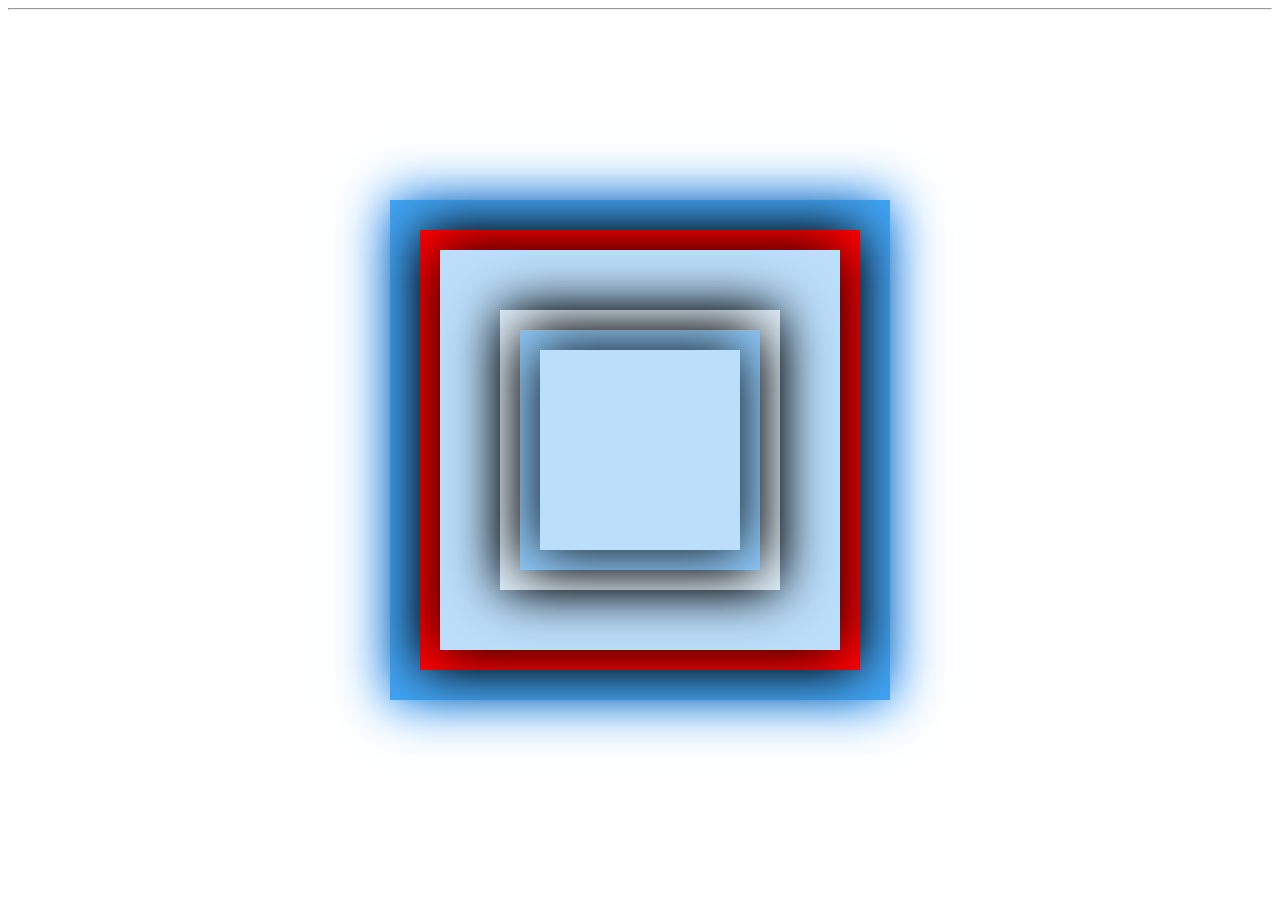
<file: box.html>
<!DOCTYPE html>
<html>

<head>
  <meta charset="UTF-8">
  <meta name="viewport" content="width=device-width, initial-scale=1">
  <title>transition</title>
  <style>
    body{
      background-color: white;
    }
    .center{
      position: absolute;
      margin: auto;
      left: 0;
      right: 0;
      top: 0;
      bottom: 0;
      height: 500px;
      width: 500px;
      background-color: #42a5f5;
      box-shadow: 0px 0px 50px 3px #0481F5;
    }
    span{
      left: 10%;
      top: 10%;
      box-shadow: 0px 0px 50px #000;
    }
    span:nth-child(1){
      position: absolute;
      height: 440px;
      width: 440px;
      background-color: red;
      left: 6%;
      top: 6%;
      animation: ani 5s infinite;
      animation-delay: 0.3s;
    }
    span:nth-child(2){
      position: absolute;
      height: 400px;
      width: 400px;
      background-color: #bbdefb;
      left: 10%;
      top: 10;
      animation: ani 5s infinite;
      animation-delay: 0.4s;
    }
    span:nth-child(3){
      position: absolute;
      height: 360px;9
      width: 360px;
      background-color: #e3f2fd;
      left: 14%;
      top: 14%;
      animation: ani 5s infinite;
      animation-delay: 0.5s;
    }
    span:nth-chil(4){
      position: absolute;
      height: 320px;
      width: 320px;
      background-color: #90caf0;
      right: 18%;
      top: 18%;
      animation: ani 5s infinite;
      animation-delay: 0.6s;
    }
    span:nth-child(5){
       position: absolute;
       height: 280px;
       width: 280px;
       background-color: #e3f2fd;
       left: 22%;
       top: 22%;
       animation: ani 5s infinite;
       animation-delay: 0.7s;
    }
    span:nth-child(6){
      position: absolute;
      height: 240px;
      width: 240px;
      background-color: #90caf9;
      left: 26%;
      top: 26%;
      animation: ani 5s infinite;
      animation-delay: 0.8s;
    }
    span:nth-child(7){
      position: absolute;
      height: 200px;
      width: 200px;
      background-color: #bbdefb;
      left: 30%;
      top: 30%;
      animation: ani 5s infinite;
      animation-delay: 0.9s;
    }
    @keyframes ani{
      0%{
        transition: 0.7s;
        transform: rotate(0deg);
      }
      20%{
        transition: 0.7s;
        transform: rotate(90deg);
      }
      50%{
        transition: 0.7s;
        transform: rotate(360deg);
      }
      100%{
        transition: 0.7s;
        transform: rotate(0deg);
      }
    }
  </style>
</head>

<body>
  <div class="center">
    <span></span>
    <span></span>
    <span></span>
    <span></span>
    <span></span>
    <span></span>
    <span></span>
  </div>
</body>

</html>
<hr>
</file>
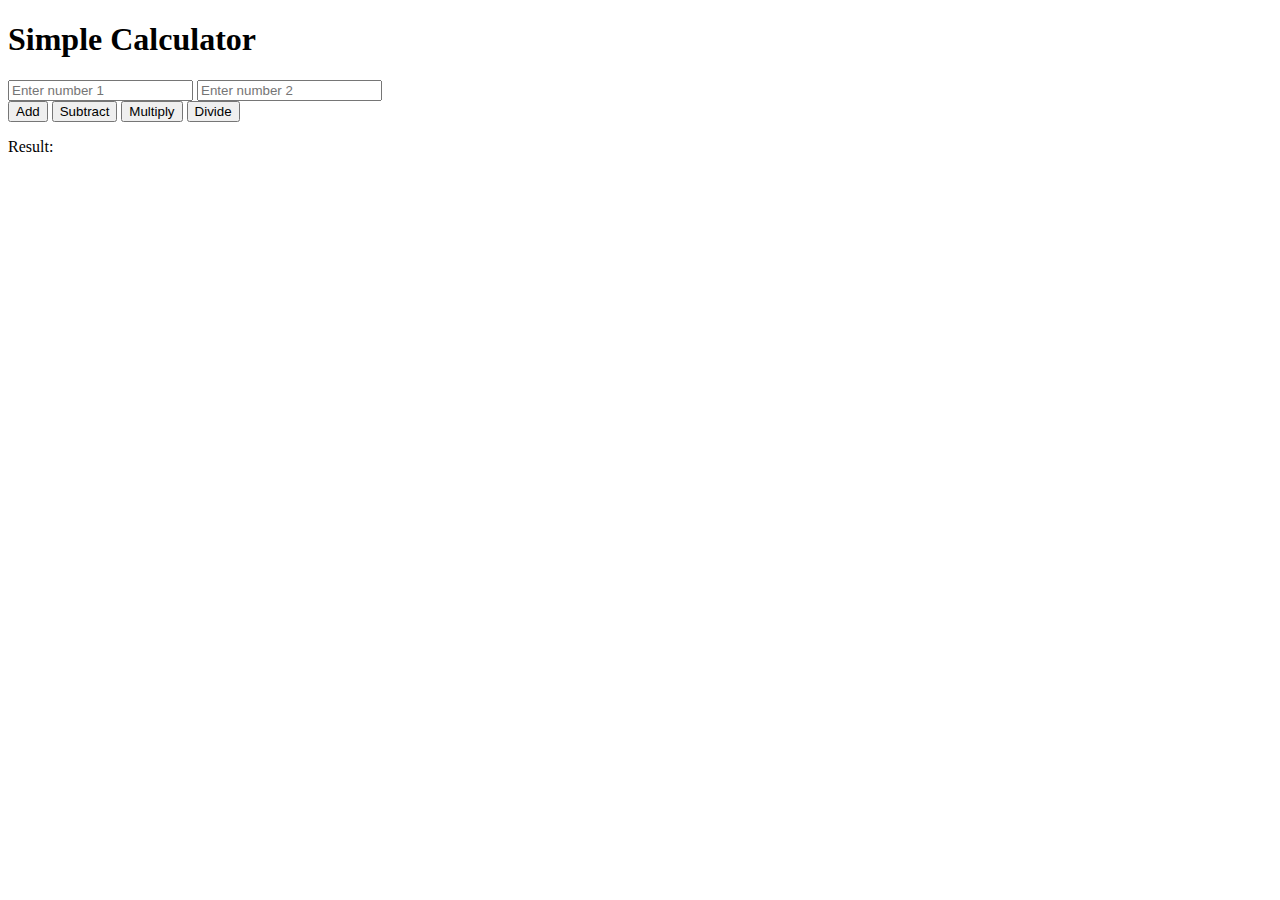
<file: calculator.html>
<!DOCTYPE html>
<html>
<head>
    <title>Simple Calculator</title>
</head>
<body>
    <h1>Simple Calculator</h1>
    
    <input type="number" id="num1" placeholder="Enter number 1">
    <input type="number" id="num2" placeholder="Enter number 2">
    
    <br>
    
    <button onclick="calculate('add')">Add</button>
    <button onclick="calculate('subtract')">Subtract</button>
    <button onclick="calculate('multiply')">Multiply</button>
    <button onclick="calculate('divide')">Divide</button>
    
    <p id="result">Result: </p>
    
    <script>
        function calculate(operation) {
            var num1 = parseFloat(document.getElementById("num1").value);
            var num2 = parseFloat(document.getElementById("num2").value);
            var result = 0;
            
            if (operation === "add") {
                result = num1 + num2;
            } else if (operation === "subtract") {
                result = num1 - num2;
            } else if (operation === "multiply") {
                result = num1 * num2;
            } else if (operation === "divide") {
                if (num2 !== 0) {
                    result = num1 / num2;
                } else {
                    result = "Cannot divide by zero!";
                }
            }
            
            document.getElementById("result").innerHTML = "Result: " + result;
        }
    </script>
</body>
</html>
</file>
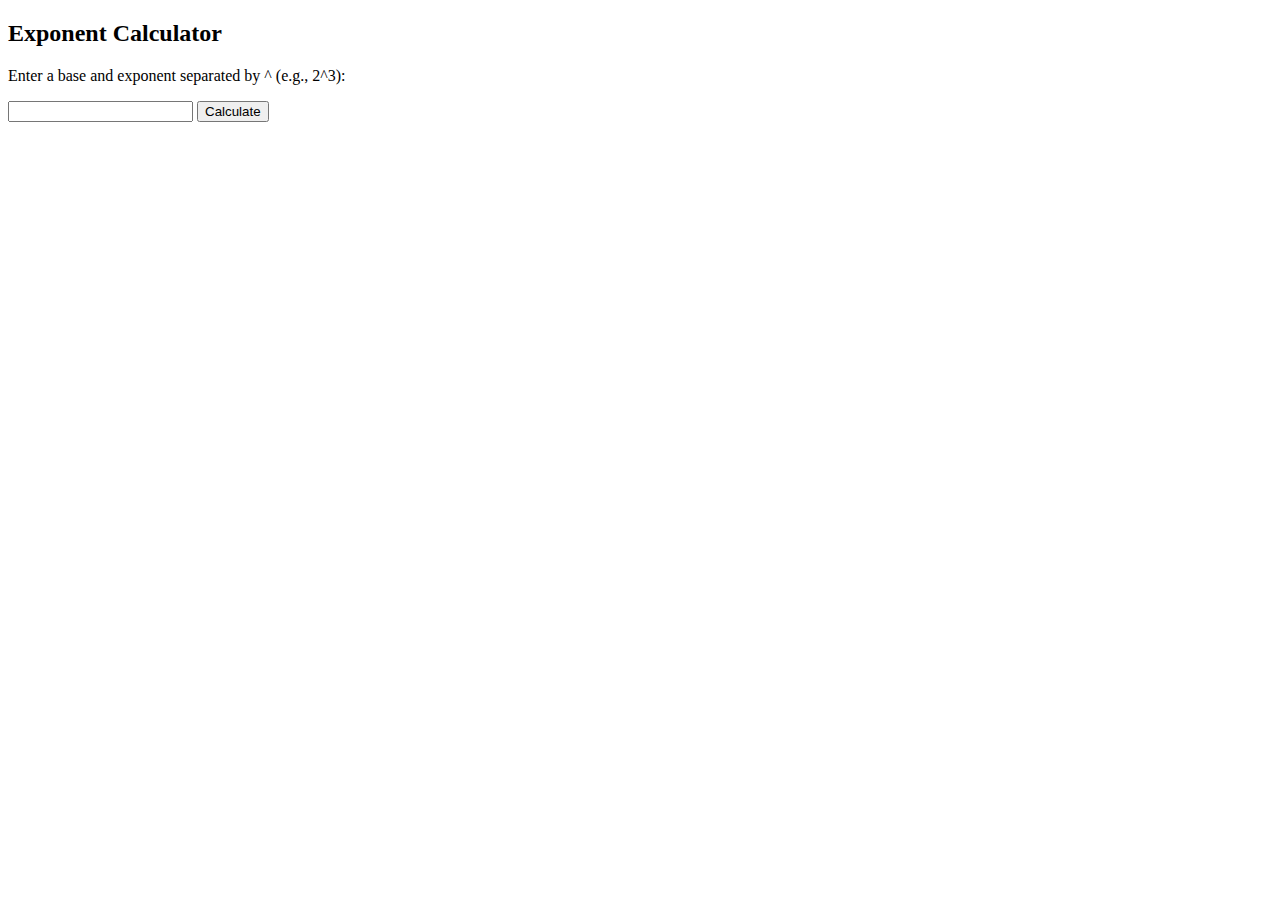
<file: exp.html>
<!DOCTYPE html>
<html lang="en">
<head>
<meta charset="UTF-8">
<meta name="viewport" content="width=device-width, initial-scale=1.0">
<title>Exponent Calculator</title>
<script>
function calculateExponent() {
    var input = document.getElementById("exponentInput").value;
    var parts = input.split("^");
    var base = parseInt(parts[0]);
    var exponent = parseInt(parts[1]);
    var result = 1;
    var explanation = base;

    var i = 1;
    while (i <= exponent) {
        result *= base;
        if (i < exponent) {
            explanation += " x " + base;
        }
        i++;
    }

    document.getElementById("result").innerHTML = "Show: " + explanation + " = " + result;
}
</script>
</head>
<body>
<h2>Exponent Calculator</h2>
<p>Enter a base and exponent separated by ^ (e.g., 2^3):</p>
<input type="text" id="exponentInput">
<button onclick="calculateExponent()">Calculate</button>
<p id="result"></p>
</body>
</html>
</file>
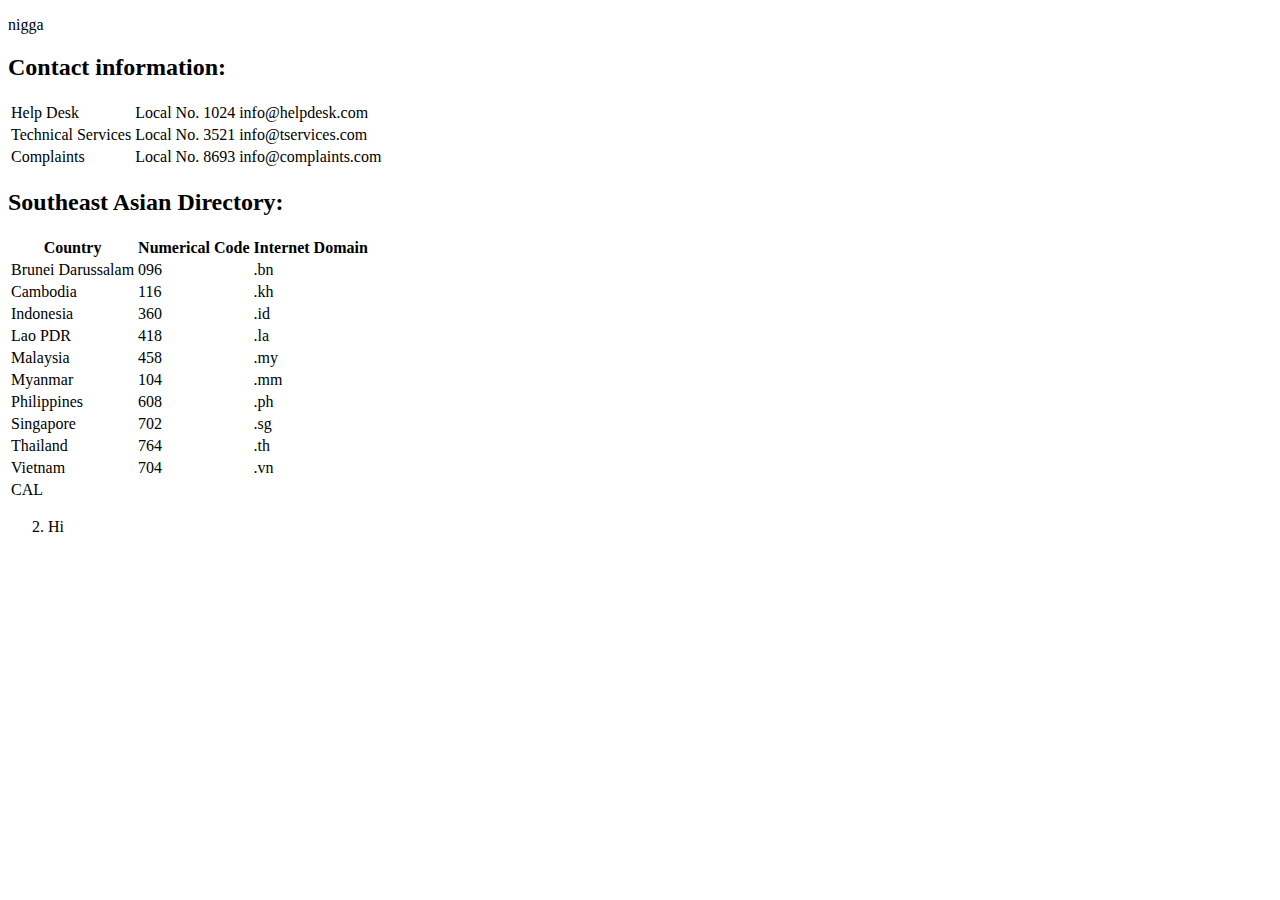
<file: list.html>
<!DOCTYPE html>
<head>
<body>
    <font ="Trajan Pro">
    <p>nigga</p>
    </font>
    <h2>Contact information:</h2>
    <!-- Created by Dale -->
    <table>
        <tr>
            <td>Help Desk</td>
            <td>Local No. 1024</td>
            <td>info@helpdesk.com</td>
        </tr>
        <tr>
            <td>Technical Services</td>
            <td>Local No. 3521</td>
            <td>info@tservices.com</td>
        </tr>
        <tr>
            <td>Complaints</td>
            <td>Local No. 8693</td>
            <td>info@complaints.com</td>
        </tr>
    </table>
<h2>Southeast Asian Directory:</h2>
    <table>
        <tr>
            <th>Country</th>
            <th>Numerical Code</th>
            <th>Internet Domain</th>
        </tr>
        <tr>
            <td>Brunei Darussalam</td>
            <td>096</td>
            <td>.bn</td>
        </tr>
        <tr>
            <td>Cambodia</td>
            <td>116</td>
            <td>.kh</td>
        </tr>
        <tr>
            <td>Indonesia</td>
            <td>360</td>
            <td>.id</td>
        </tr>
        <tr>
            <td>Lao PDR</td>
            <td>418</td>
            <td>.la</td>
        </tr>
        <tr>
            <td>Malaysia</td>
            <td>458</td>
            <td>.my</td>
        </tr>
        <tr>
            <td>Myanmar</td>
            <td>104</td>
            <td>.mm</td>
        </tr>
        <tr>
            <td>Philippines</td>
            <td>608</td>
            <td>.ph</td>
        </tr>
        <tr>
            <td>Singapore</td>
            <td>702</td>
            <td>.sg</td>
        </tr>
        <tr>
            <td>Thailand</td>
            <td>764</td>
            <td>.th</td>
        </tr>
        <tr>
            <td>Vietnam</td>
            <td>704</td>
            <td>.vn</td>
        </tr>
        <tr>
            <td>CAL</td>
            <td></td>
            <td></td>
        </tr>
    </table>
    <ol start="2">
        <li>Hi</li>
    </ol>
</body>
</html>
</file>
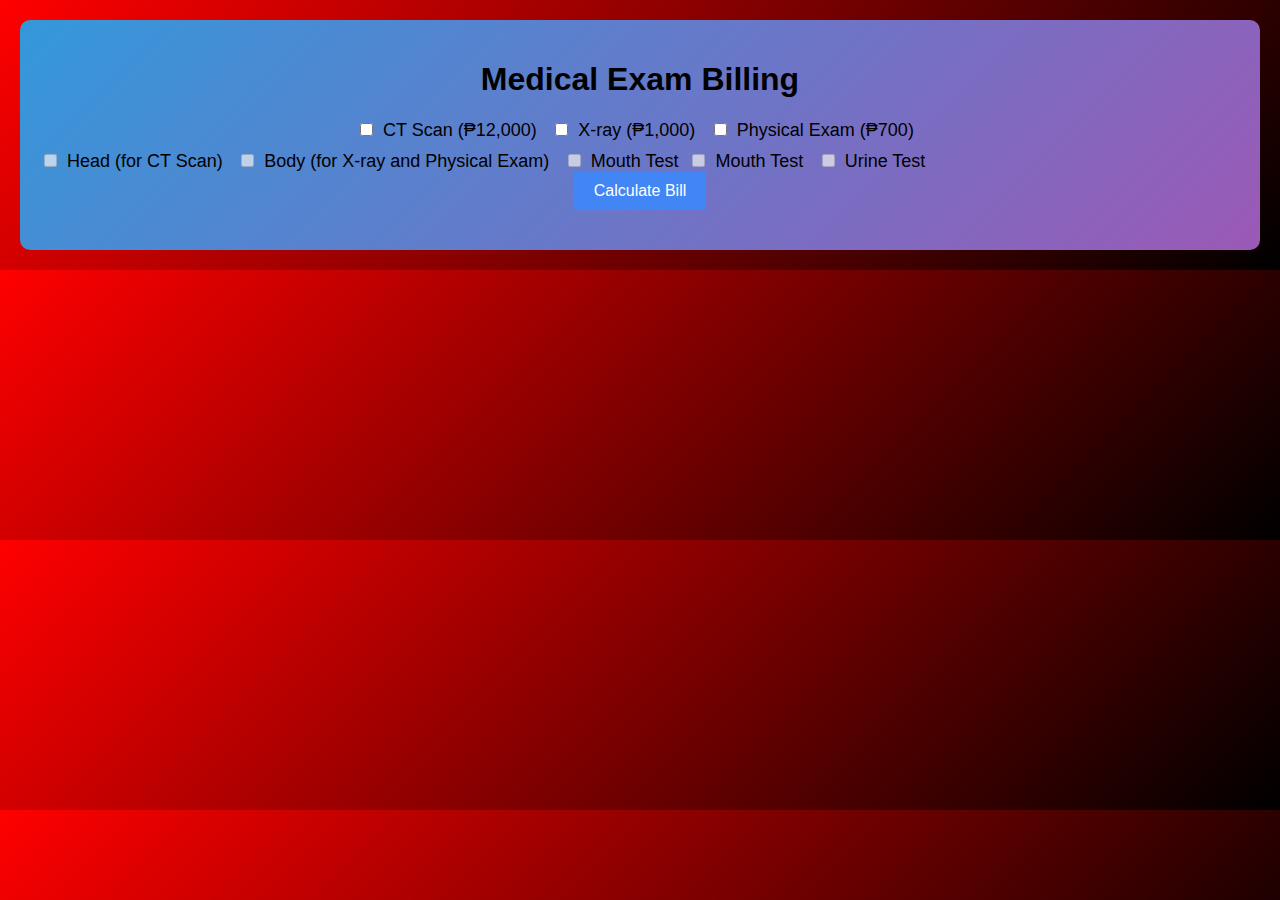
<file: med.html>
<!DOCTYPE html>
<html lang="en">
<head>
    <meta charset="UTF-8">
    <meta name="viewport" content="width=device-width, initial-scale=1.0">
    <title>Medical Exam Billing</title>
    <style>
        body {
            font-family: 'Segoe UI', Tahoma, Geneva, Verdana, sans-serif;
            background-color: #f7f7f7;
            text-align: center;
            margin: 20px;
            background: linear-gradient(135deg, red, black);
        }
        
        .bading {
    background: linear-gradient(135deg, #3498db, #9b59b6);
    border-radius: 10px;
    padding: 20px;
}

        h1 {
            color: black;
        }

        label {
            font-size: 18px;
            color: black;
            margin-right: 10px;
        }

        input {
            font-size: 16px;
            padding: 8px;
        }

        button {
            font-size: 16px;
            padding: 10px 20px;
            background-color: #4285f4;
            color: #fff;
            border: none;
            cursor: pointer;
            transition: background-color 0.3s;
        }

        button:hover {
            background-color: #3079ab;
        }

        p {
            font-size: 18px;
            color: #333;
            margin-top: 20px;
        }

        /* Additional styling for checkboxes */
        input[type="checkbox"] {
            margin-right: 5px;
        }

        /* Additional styling for checkboxes container */
        .checkbox-group {
            margin-top: 10px;
            text-align: left;
        }
    </style>
    <script>
        function updateOptions() {
            var ctScanCheckbox = document.getElementById("ctScanCheckbox");
            var xRayCheckbox = document.getElementById("xRayCheckbox");
            var physicalExamCheckbox = document.getElementById("physicalExamCheckbox");
            var headCheckbox = document.getElementById("headCheckbox");
            var bodyCheckbox = document.getElementById("bodyCheckbox");
            var mouthTestCheckbox = document.getElementById("mouthTestCheckbox");
            var urineTestCheckbox = document.getElementById("urineTestCheckbox");

            // Reset all checkboxes
            headCheckbox.checked = false;
            bodyCheckbox.checked = false;
            mouthTestCheckbox.checked = false;
            urineTestCheckbox.checked = false;

            // Set automatic checkboxes based on selected medical exam
            if (ctScanCheckbox.checked) {
                headCheckbox.checked = true;
            } else if (xRayCheckbox.checked) {
                bodyCheckbox.checked = true;
            } else if (physicalExamCheckbox.checked) {
                headCheckbox.checked = true;
                bodyCheckbox.checked = true;
                mouthTestCheckbox.checked = true;
                urineTestCheckbox.checked = true;
            }
        }

        function calculateBill() {
            var ctScanCheckbox = document.getElementById("ctScanCheckbox");
            var xRayCheckbox = document.getElementById("xRayCheckbox");
            var physicalExamCheckbox = document.getElementById("physicalExamCheckbox");
            var headCheckbox = document.getElementById("headCheckbox");
            var bodyCheckbox = document.getElementById("bodyCheckbox");
            var mouthTestCheckbox = document.getElementById("mouthTestCheckbox");
            var urineTestCheckbox = document.getElementById("urineTestCheckbox");
            var bill = 0;

            // Calculate bill based on selected medical exams
            if (ctScanCheckbox.checked) {
                bill += 12000;
            }
            if (xRayCheckbox.checked) {
                bill += 1000;
            }
            if (physicalExamCheckbox.checked) {
                bill += 700;
            }

            // Calculate additional bill based on selected options
            if (headCheckbox.checked) {
                bill += 500; // Assuming cost for head-related tests
            }
            if (bodyCheckbox.checked) {
                bill += 800; // Assuming cost for body-related tests
            }
            if (mouthTestCheckbox.checked) {
                bill += 200; // Assuming cost for mouth test
            }
            if (urineTestCheckbox.checked) {
                bill += 300; // Assuming cost for urine test
            }

            document.getElementById("result").innerText = "Total Bill: ₱" + bill.toLocaleString();
        }
    </script>
</head>
<body>
    <div class="bading">
    <h1>Medical Exam Billing</h1>
    
    <label><input type="checkbox" id="ctScanCheckbox" onchange="updateOptions()"> CT Scan (₱12,000)</label>
    <label><input type="checkbox" id="xRayCheckbox" onchange="updateOptions()"> X-ray (₱1,000)</label>
    <label><input type="checkbox" id="physicalExamCheckbox" onchange="updateOptions()"> Physical Exam (₱700)</label>

    <div class="checkbox-group">
        <label><input type="checkbox" id="headCheckbox" disabled> Head (for CT Scan)</label>
        <label><input type="checkbox" id="bodyCheckbox" disabled> Body (for X-ray and Physical Exam)</label>
        <label><input type="checkbox" id="mouthTestCheckbox" disabled> Mouth Test</label><label><input type="checkbox" id="mouthTestCheckbox" disabled> Mouth Test</label>
        <label><input type="checkbox" id="urineTestCheckbox" disabled> Urine Test</label>
    </div>

    <button onclick="calculateBill()">Calculate Bill</button>
    <p id="result"></p></div>
</body>
</html>
</file>
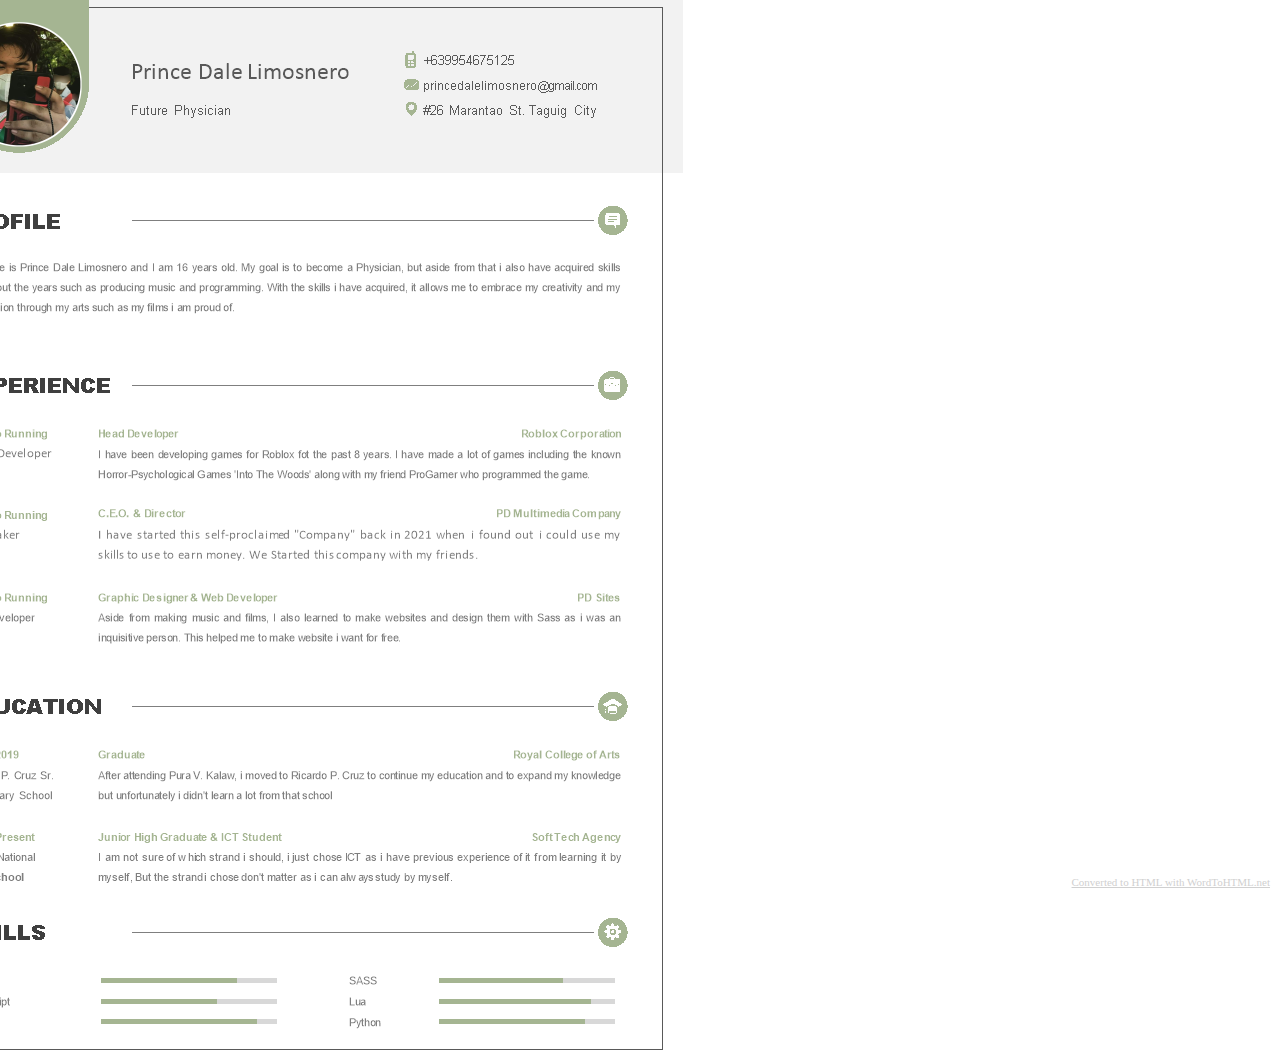
<file: ni.html>
<!DOCTYPE html>
<html lang="en-US">
	<head>
<meta name="viewport" content="width=device-width, initial-scale=1.0">
		<meta charset="utf-8" />
		<title>
		</title>
		<style>
			body { text-align:justify; widows:0; orphans:0; font-family:Calibri; font-size:10.5pt }
			h3, p { margin:0pt }
			table { margin-top:0pt; margin-bottom:0pt }
			h3 { margin-top:13pt; margin-bottom:13pt; text-align:justify; page-break-inside:avoid; page-break-after:avoid; line-height:172%; widows:0; orphans:0; font-family:Calibri; font-size:16pt; font-weight:bold; color:#000000 }
			.Footer { text-align:left; widows:0; orphans:0; font-family:Calibri; font-size:9pt }
			.Header { text-align:justify; widows:0; orphans:0; font-family:Calibri; font-size:9pt }
			.NormalWeb { margin-top:5pt; margin-bottom:5pt; text-align:justify; line-height:normal; widows:0; orphans:0; font-family:'Times New Roman'; font-size:12pt }
		</style>
	</head>
	<body>
		<div>
			<div style="clear:both">
				<p style="text-align:center">
					&#xa0;
				</p>
			</div>
			<h3>
				<span style="height:0pt; text-align:left; display:block; position:absolute; z-index:31"><img src="1709517489_ni/1709517489_ni-24.png" width="129" height="129" alt="" style="margin-top:-15.74pt; margin-left:-39.28pt; position:absolute" /></span><span style="height:0pt; text-align:left; display:block; position:absolute; z-index:14"><img src="1709517489_ni/1709517489_ni-23.png" width="141" height="350" alt="" style="margin-top:-178.75pt; margin-left:-44.75pt; position:absolute" /></span><span style="height:0pt; text-align:left; display:block; position:absolute; z-index:13"><img src="1709517489_ni/1709517489_ni-22.png" width="756" height="1044" alt="" style="margin-top:-25.65pt; margin-left:-75.35pt; position:absolute" /></span><span style="height:0pt; text-align:left; display:block; position:absolute; z-index:7"><img src="1709517489_ni/1709517489_ni-21.png" width="537" height="90" alt="" style="margin-top:-0.45pt; margin-left:84.92pt; position:absolute" /></span><span style="height:0pt; text-align:left; display:block; position:absolute; z-index:9"><img src="1709517489_ni/1709517489_ni-20.png" width="15" height="11" alt="" style="margin-top:28.2pt; margin-left:296.65pt; position:absolute" /></span><span style="height:0pt; text-align:left; display:block; position:absolute; z-index:8"><img src="1709517489_ni/1709517489_ni-19.png" width="11" height="18" alt="" style="margin-top:6.6pt; margin-left:298.1pt; position:absolute" /></span><span style="height:0pt; text-align:left; display:block; position:absolute; z-index:17"><img src="1709517489_ni/1709517489_ni-18.png" width="12" height="16" alt="" style="margin-top:44.8pt; margin-left:297.6pt; position:absolute" /></span><span style="height:0pt; text-align:left; display:block; position:absolute; z-index:10"><img src="1709517489_ni/1709517489_ni-17.png" width="16" height="16" alt="" style="margin-top:128.55pt; margin-left:447.5pt; position:absolute" /></span><span style="height:0pt; text-align:left; display:block; position:absolute; z-index:4"><img src="1709517489_ni/1709517489_ni-16.png" width="698" height="139" alt="" style="margin-top:118.8pt; margin-left:-44.05pt; position:absolute" /></span><span style="height:0pt; text-align:left; display:block; position:absolute; z-index:5"><img src="1709517489_ni/1709517489_ni-10.png" width="496" height="30" alt="" style="margin-top:122.65pt; margin-left:92.8pt; position:absolute" /></span><span style="height:0pt; text-align:left; display:block; position:absolute; z-index:6"><img src="1709517489_ni/1709517489_ni-15.png" width="796" height="230" alt="" style="margin-top:-73.8pt; margin-left:-90.8pt; position:absolute" /></span><span style="height:0pt; text-align:left; display:block; position:absolute; z-index:0"><img src="1709517489_ni/1709517489_ni-14.png" width="707" height="214" alt="" style="margin-top:482.65pt; margin-left:-42.2pt; position:absolute" /></span><span style="height:0pt; text-align:left; display:block; position:absolute; z-index:1"><img src="1709517489_ni/1709517489_ni-10.png" width="496" height="30" alt="" style="margin-top:487.2pt; margin-left:92.8pt; position:absolute" /></span><span style="height:0pt; text-align:left; display:block; position:absolute; z-index:12"><img src="1709517489_ni/1709517489_ni-13.png" width="20" height="16" alt="" style="margin-top:492.2pt; margin-left:445.5pt; position:absolute" /></span><span style="height:0pt; text-align:left; display:block; position:absolute; z-index:11"><img src="1709517489_ni/1709517489_ni-12.png" width="16" height="16" alt="" style="margin-top:250.8pt; margin-left:447.2pt; position:absolute" /></span><span style="height:0pt; text-align:left; display:block; position:absolute; z-index:2"><img src="1709517489_ni/1709517489_ni-11.png" width="711" height="296" alt="" style="margin-top:241.7pt; margin-left:-42.15pt; position:absolute" /></span><span style="height:0pt; text-align:left; display:block; position:absolute; z-index:3"><img src="1709517489_ni/1709517489_ni-10.png" width="496" height="30" alt="" style="margin-top:246.25pt; margin-left:92.8pt; position:absolute" /></span><span style="height:0pt; text-align:left; display:block; position:absolute; z-index:16"><img src="1709517489_ni/1709517489_ni-10.png" width="496" height="30" alt="" style="margin-top:656.95pt; margin-left:92.8pt; position:absolute" /></span><span style="height:0pt; text-align:left; display:block; position:absolute; z-index:15"><img src="1709517489_ni/1709517489_ni-9.png" width="707" height="137" alt="" style="margin-top:652.5pt; margin-left:-42.2pt; position:absolute" /></span><span style="height:0pt; text-align:left; display:block; position:absolute; z-index:18"><img src="1709517489_ni/1709517489_ni-2.png" width="176" height="6" alt="" style="margin-top:702.4pt; margin-left:69.95pt; position:absolute" /></span><span style="height:0pt; text-align:left; display:block; position:absolute; z-index:19"><img src="1709517489_ni/1709517489_ni-8.png" width="136" height="6" alt="" style="margin-top:702.4pt; margin-left:69.95pt; position:absolute" /></span><span style="height:0pt; text-align:left; display:block; position:absolute; z-index:21"><img src="1709517489_ni/1709517489_ni-7.png" width="116" height="6" alt="" style="margin-top:718.5pt; margin-left:69.95pt; position:absolute" /></span><span style="height:0pt; text-align:left; display:block; position:absolute; z-index:20"><img src="1709517489_ni/1709517489_ni-2.png" width="176" height="6" alt="" style="margin-top:718.5pt; margin-left:69.95pt; position:absolute" /></span><span style="height:0pt; text-align:left; display:block; position:absolute; z-index:22"><img src="1709517489_ni/1709517489_ni-2.png" width="176" height="6" alt="" style="margin-top:733.5pt; margin-left:69.95pt; position:absolute" /></span><span style="height:0pt; text-align:left; display:block; position:absolute; z-index:23"><img src="1709517489_ni/1709517489_ni-6.png" width="156" height="6" alt="" style="margin-top:733.5pt; margin-left:69.95pt; position:absolute" /></span><span style="height:0pt; text-align:left; display:block; position:absolute; z-index:29"><img src="1709517489_ni/1709517489_ni-5.png" width="146" height="6" alt="" style="margin-top:733.5pt; margin-left:323.35pt; position:absolute" /></span><span style="height:0pt; text-align:left; display:block; position:absolute; z-index:24"><img src="1709517489_ni/1709517489_ni-2.png" width="176" height="6" alt="" style="margin-top:702.4pt; margin-left:323.35pt; position:absolute" /></span><span style="height:0pt; text-align:left; display:block; position:absolute; z-index:25"><img src="1709517489_ni/1709517489_ni-4.png" width="124" height="6" alt="" style="margin-top:702.4pt; margin-left:323.35pt; position:absolute" /></span><span style="height:0pt; text-align:left; display:block; position:absolute; z-index:27"><img src="1709517489_ni/1709517489_ni-3.png" width="152" height="6" alt="" style="margin-top:718.5pt; margin-left:323.35pt; position:absolute" /></span><span style="height:0pt; text-align:left; display:block; position:absolute; z-index:26"><img src="1709517489_ni/1709517489_ni-2.png" width="176" height="6" alt="" style="margin-top:718.5pt; margin-left:323.35pt; position:absolute" /></span><span style="height:0pt; text-align:left; display:block; position:absolute; z-index:28"><img src="1709517489_ni/1709517489_ni-2.png" width="176" height="6" alt="" style="margin-top:733.5pt; margin-left:323.35pt; position:absolute" /></span><span style="height:0pt; text-align:left; display:block; position:absolute; z-index:30"><img src="1709517489_ni/1709517489_ni-1.png" width="18" height="18" alt="" style="margin-top:661.6pt; margin-left:446.8pt; position:absolute" /></span>&#xa0;
			</h3>
			<div style="clear:both">
				<p style="text-align:center">
					&#xa0;
				</p>
			</div>
		</div>
	<p style="bottom: 10px; right: 10px; position: absolute;"><a href="https://wordtohtml.net" target="_blank" style="font-size:11px; color: #d0d0d0">Converted to HTML with WordToHTML.net</a></p>
</body>
</html>
</file>
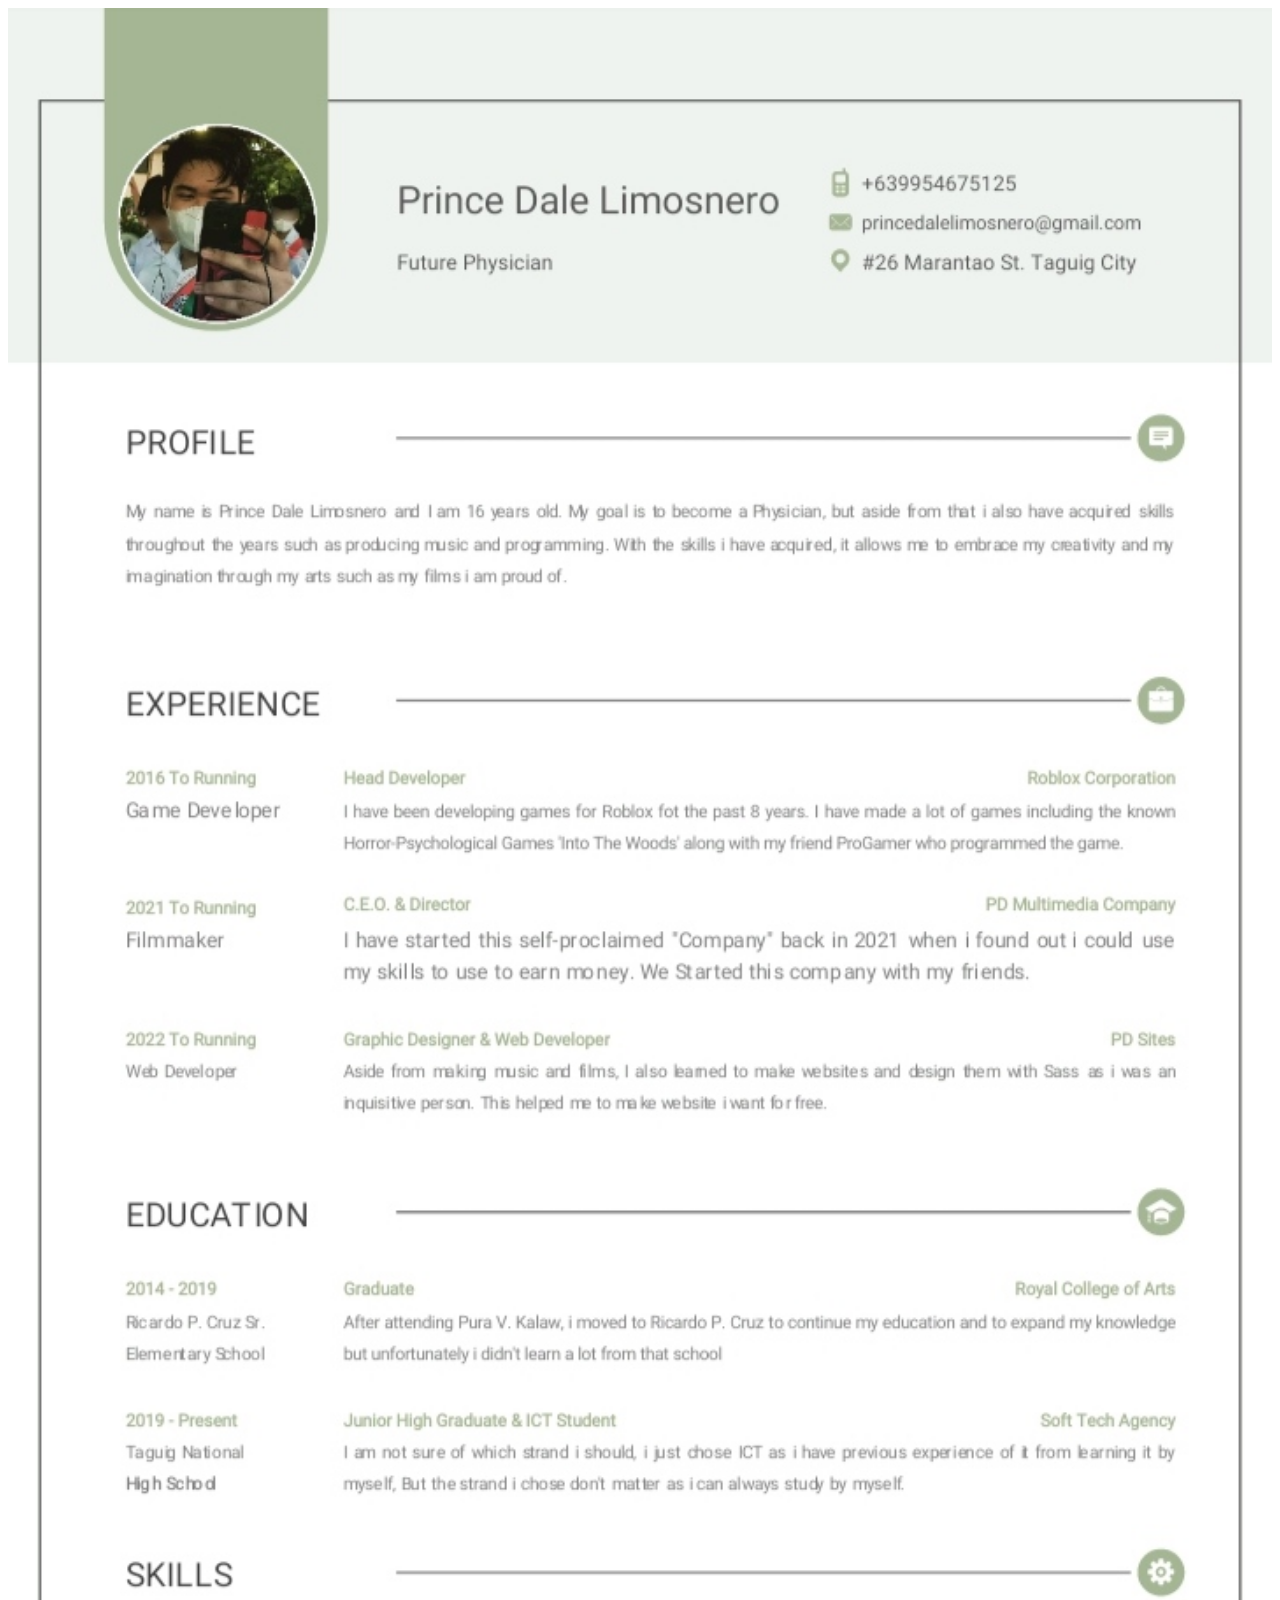
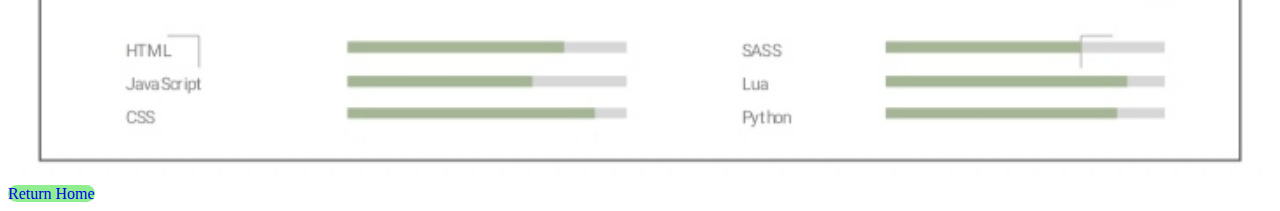
<file: resume.html>
<!DOCTYPE html>
<img src="./img/resume.jpg" width="100%">
<a href="./index.html">Return Home</button>
<style>
    a {
        background-color: lightgreen;
        align-items: center;
        border-radius: 20px;
        border: 0px;
        padding 70px;
        width: 100%;
        height: 70px;
        margin: 0 auto;
        transition: all 0.3s ease;
        text-decoration: none;
    }
    
    a:hover {
        background-color: green;
    }
</style>
</file>
